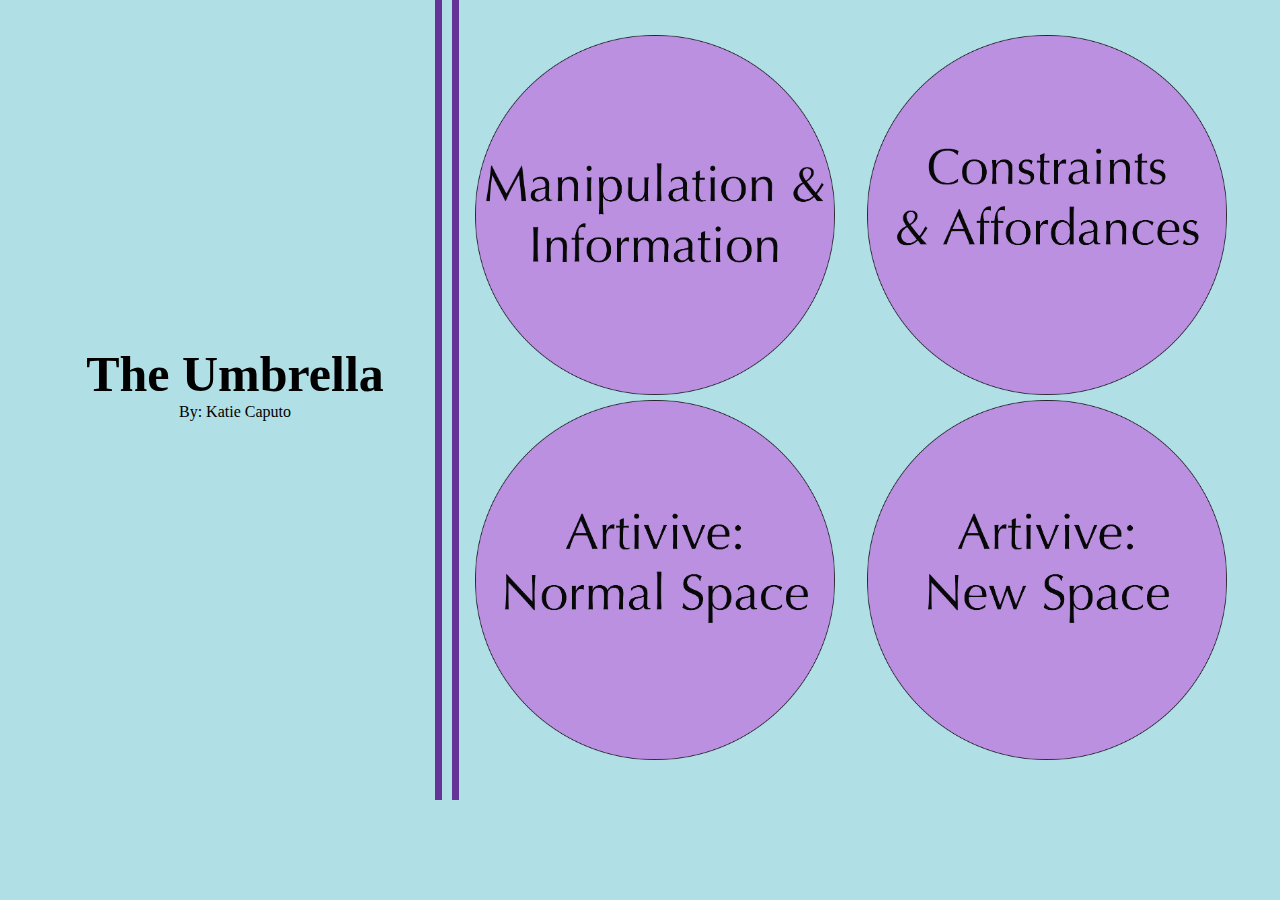
<file: index.html>
<!DOCTYPE html>
<html>
<head>
	<title>The Umbrella</title>
	<link rel="stylesheet" type="text/css" href="style.css">
</head>
<body>
	<div class= "total">
		<div class= "left">
			<h1>The Umbrella</h1>
			<p>By: Katie Caputo</p>
		</div>
		<div class= "vertical"></div>
		<div class= "mid"></div>
		<div class= "vertical"></div>
		<div class= "right">
			<div class= "box-columns">
				<div class= "quarter">
					<a href="text.html">
						<img class="circles" src="pics/mandi.png" alt="manipulation/information"> 
					</a>
				</div>
				<div class= "quarter">
					<a href="normalspace.html">
						<img class="circles" src="pics/normal.png" alt="normal space">
					</a>
				</div>
			</div>
			<div class= "box-columns">
				<div class= "quarter">
					<a href="ca.html">
						<img class="circles" src="pics/canda.png" alt="constraints/affordances"> 
					</a>
				</div>
				<div class= "quarter">
					<a href="artivive.html">
						<img class="circles" src="pics/new.png" alt="new space"> 
					</a>
				</div>
			</div>
		</div>
	</div>
</body>
</html>
</file>
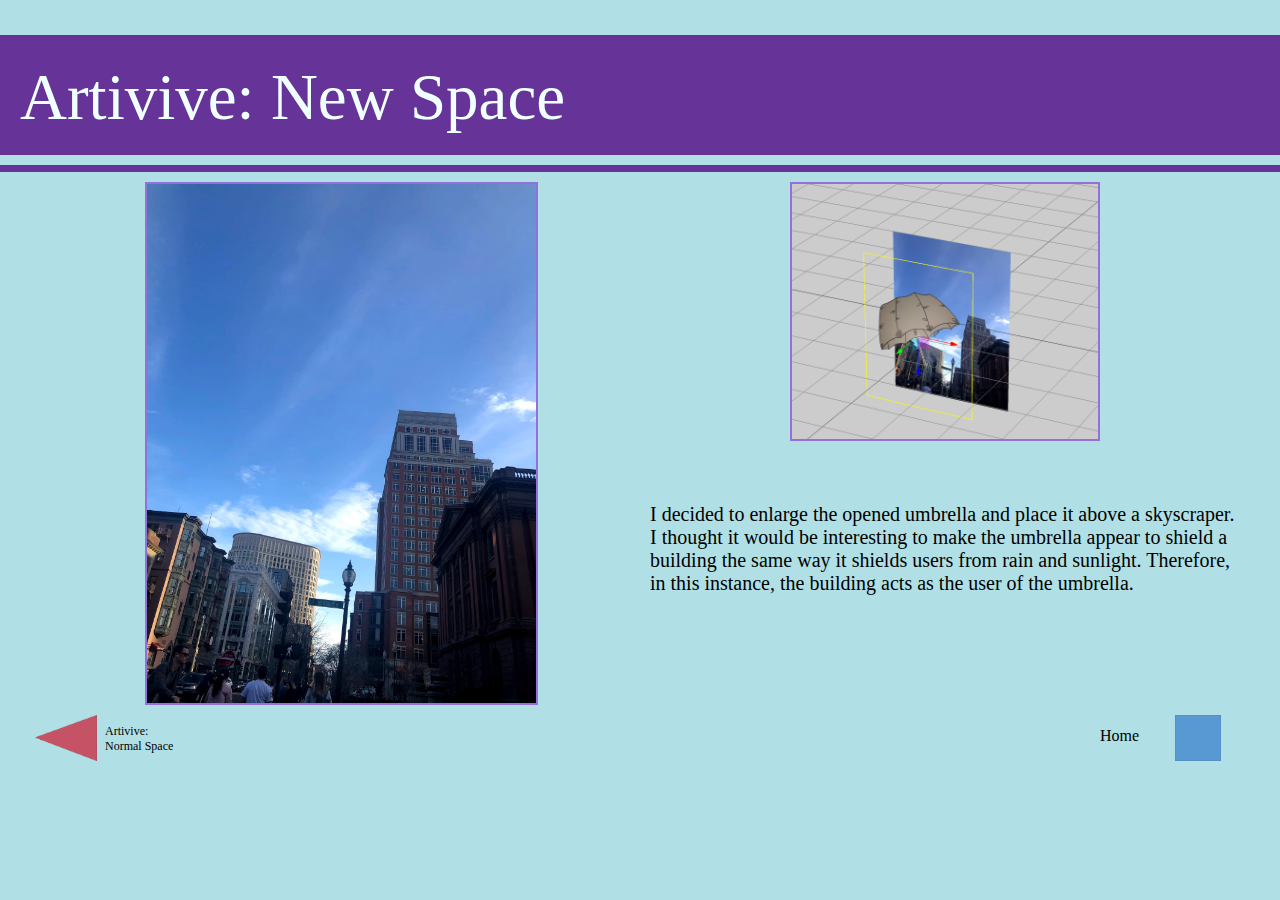
<file: artivive.html>
<!DOCTYPE html>
<html>
<head>
	<title>Artivive Pages</title>
	<link rel="stylesheet" type="text/css" href="artivivestyle.css">
</head>
<body>
	<div class= "total">
		<div class= "top-bar">Artivive: New Space</div>
		<div class= "bar"></div>

		<div class="middle">
			<div class= "mid-column">
				<img class="artivivepic" src="pics/buildings.jpg" alt="buildings">
			</div>
			<div class= "mid-column">
				<div class= "mid-quarter">
					 <img class="processpic" src="pics/artiviveprog1.jpg" alt="process pic">
				</div>
				<div class= "mid-quarter-words">
					I decided to enlarge the opened umbrella and place it above a skyscraper. I thought it would be interesting to make the umbrella appear to shield a building the same way it shields users from rain and sunlight. Therefore, in this instance, the building acts as the user of the umbrella.
				</div>
			</div>
			<div class= "arrow-bar">
				<div class= "left">
					<div class= "arrow-container">
						<a href="normalspace.html">
							<img class="arrow" src="pics/back.png" alt="back">
						</a>
					</div>
					<div class="text-container">
						<p class="smaller-text">Artivive: Normal Space</p>
					</div>
				</div>
				<div class= "right">
					<div class="text-container-1">
						<p>Home</p>
					</div>
					<div class= "arrow-container">
						<a href="index.html">
							<img class="arrow" src="pics/square.png" alt="home">
						</a>
					</div>
				</div>
			</div>
		</div>
	</div>
</body>
</html>
</file>
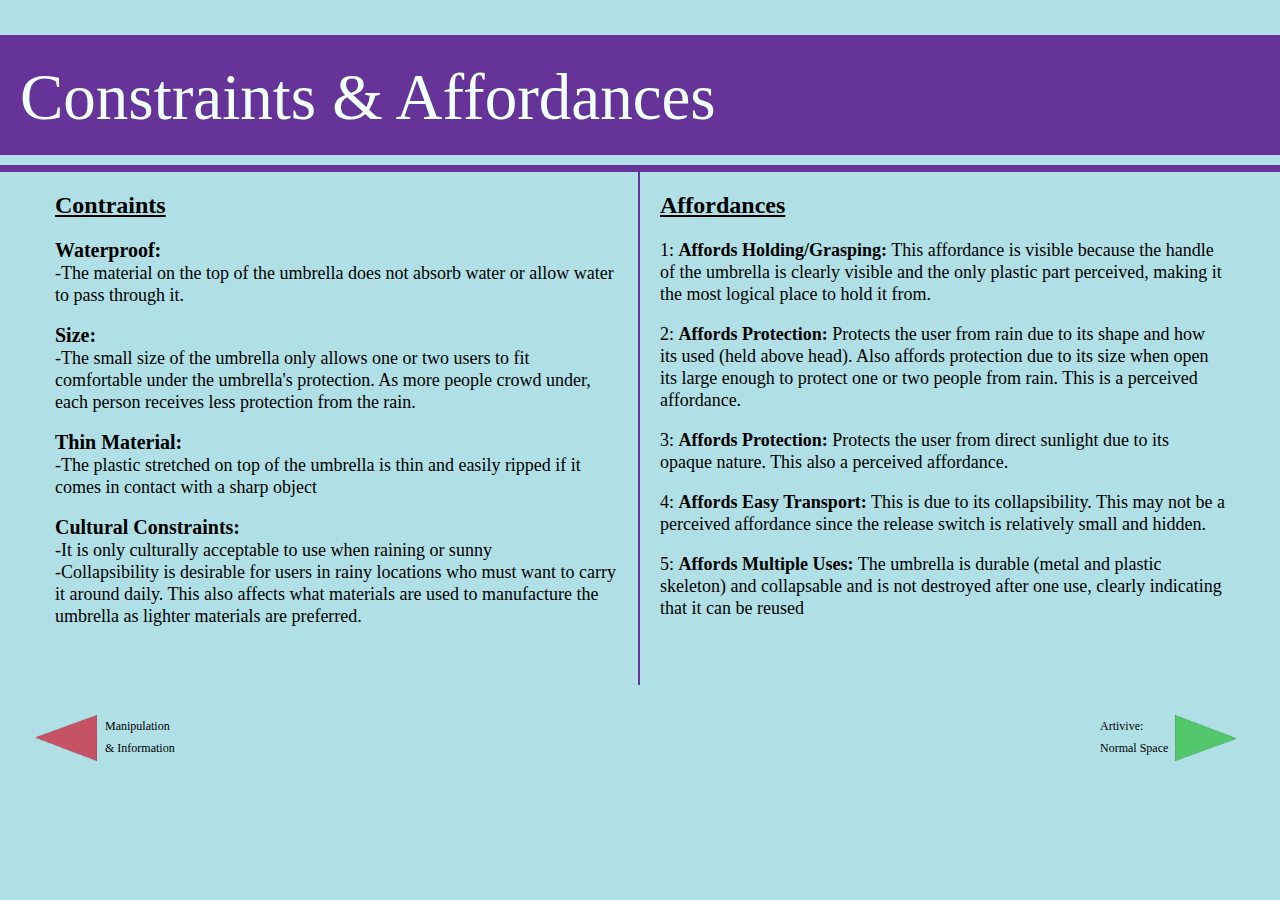
<file: ca.html>
<!DOCTYPE html>
<html>
<head>
	<title>Constraints & Affordances</title>
	<link rel="stylesheet" type="text/css" href="ca.css">
</head>
<body>
	<div class= "total">
		<div class= "top-bar">Constraints & Affordances</div>
		<div class= "bar"></div>

		<div class="middle">
			<div class= "mid-column-left">
				<h2>Contraints</h2>
				<h3>Waterproof:</h3>
				<p> -The material on the top of the umbrella does not absorb water or allow water to pass through it.</p><br>

				<h3>Size:</h3>
				<p> -The small size of the umbrella only allows one or two users to fit comfortable under the umbrella's protection. As more people crowd under, each person receives less protection from the rain.</p><br>

				<h3>Thin Material:</h3>
				<p> -The plastic stretched on top of the umbrella is thin and easily ripped if it comes in contact with a sharp object</p><br>

				<h3>Cultural Constraints:</h3>
				<p> -It is only culturally acceptable to use when raining or sunny</p>
				<p> -Collapsibility is desirable for users in rainy locations who must want to carry it around daily. This also affects what materials are used to manufacture the umbrella as lighter materials are preferred.</p>
			</div>
			<div class= "mid-column-right">
				<h2>Affordances</h2>
				<p class="secondtext">1: <span>Affords Holding/Grasping:</span> This affordance is visible because the handle of the umbrella is clearly visible and the only plastic part perceived, making it the most logical place to hold it from.</p><br>

				<p class="secondtext">2: <span>Affords Protection:</span> Protects the user from rain due to its shape and how its used (held above head). Also affords protection due to its size when open its large enough to protect one or two people from rain. This is a perceived affordance.</p><br>

				<p class="secondtext">3: <span>Affords Protection:</span> Protects the user from direct sunlight due to its opaque nature. This also a perceived affordance.</p><br>

				<p class="secondtext">4: <span>Affords Easy Transport:</span> This is due to its collapsibility. This may not be a perceived affordance since the release switch is relatively small and hidden.</p><br>

				<p class="secondtext">5: <span>Affords Multiple Uses:</span> The umbrella is durable (metal and plastic skeleton) and collapsable and is not destroyed after one use, clearly indicating that  it can be reused</p><br>
			</div>
			<div class= "arrow-bar">
				<div class= "left">
					<div class= "arrow-container">
						<a href="text.html">
							<img class="arrow" src="pics/back.png" alt="back">
						</a>
					</div>
					<div class="text-container">
						<p class="smaller-text">Manipulation & Information</p>
					</div>
				</div>
				<div class= "right">
					<div class="text-container">
						<p class="smaller-text">Artivive: Normal Space</p>
					</div>
					<div class= "arrow-container">
						<a href="normalspace.html">
							<img class="arrow" src="pics/forward.png" alt="forward">
						</a>
					</div>
				</div>
			</div>
		</div>
	</div>
</body>
</html>
</file>
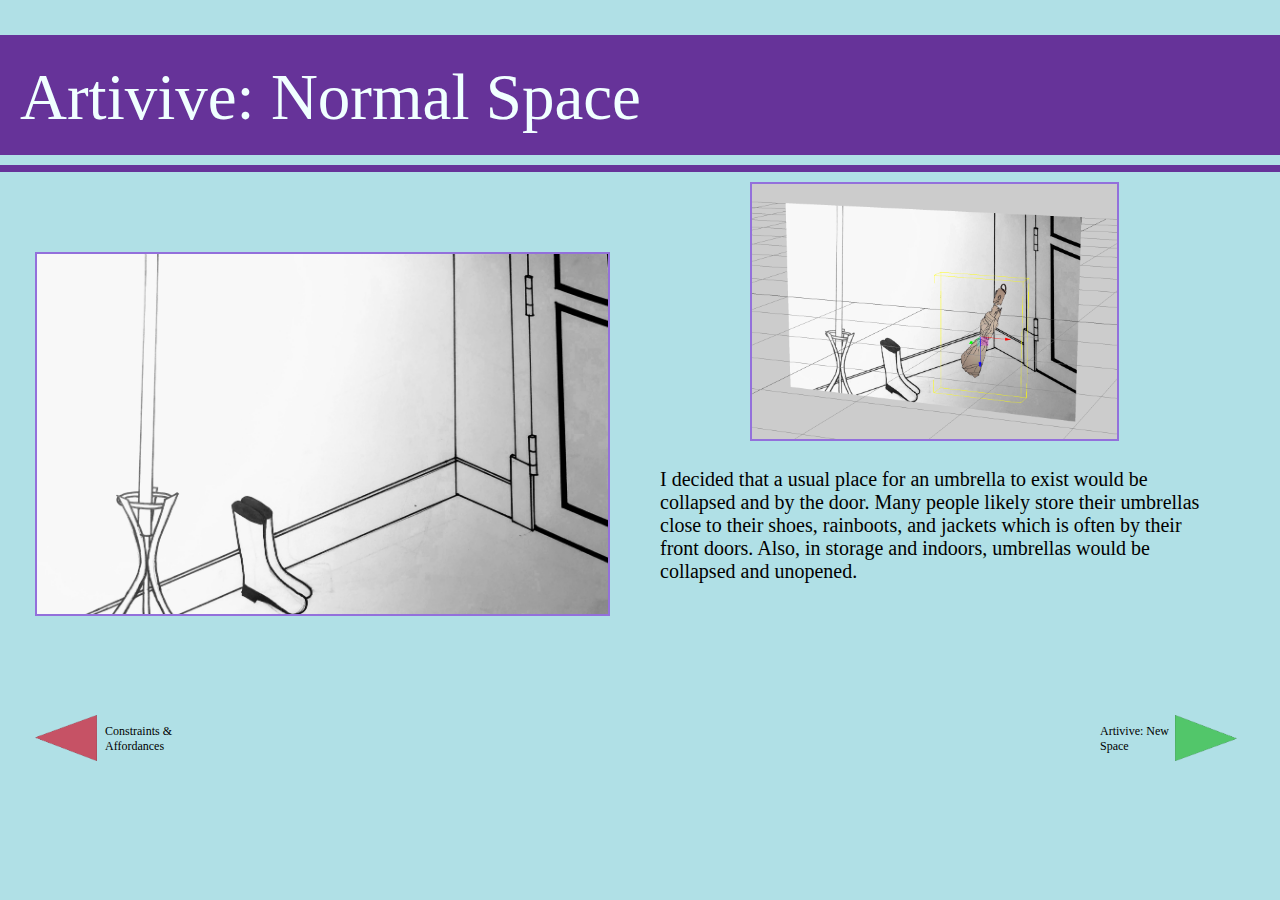
<file: normalspace.html>
<!DOCTYPE html>
<html>
<head>
	<title>Artivive Normal Space</title>
	<link rel="stylesheet" type="text/css" href="normalspace.css">
</head>
<body>
	<div class= "total">
		<div class= "top-bar">Artivive: Normal Space</div>
		<div class= "bar"></div>

		<div class="middle">
			<div class= "mid-column">
				<img class="artivivepic" src="pics/indoors.jpg" alt="indoors">
			</div>
			<div class= "mid-column">
				<div class= "mid-quarter">
					 <img class="processpic" src="pics/artiviveprog2.png" alt="process pic">
				</div>
				<div class= "mid-quarter-words">
					I decided that a usual place for an umbrella to exist would be collapsed and by the door. Many people likely store their umbrellas close to their shoes, rainboots, and jackets which is often by their front doors. Also, in storage and indoors, umbrellas would be collapsed and unopened.
				</div>
			</div>
			<div class= "arrow-bar">
				<div class= "left">
					<div class= "arrow-container">
						<a href="ca.html">
							<img class="arrow" src="pics/back.png" alt="back">
						</a>
					</div>
					<div class="text-container">
						<p class="smaller-text">Constraints & Affordances</p>
					</div>
				</div>
				<div class= "right">
					<div class="text-container">
						<p class="smaller-text">Artivive: New Space</p>
					</div>
					<div class= "arrow-container">
						<a href="artivive.html">
							<img class="arrow" src="pics/forward.png" alt="forward">
						</a>
					</div>
				</div>
			</div>
		</div>
	</div>
</body>
</html>
</file>
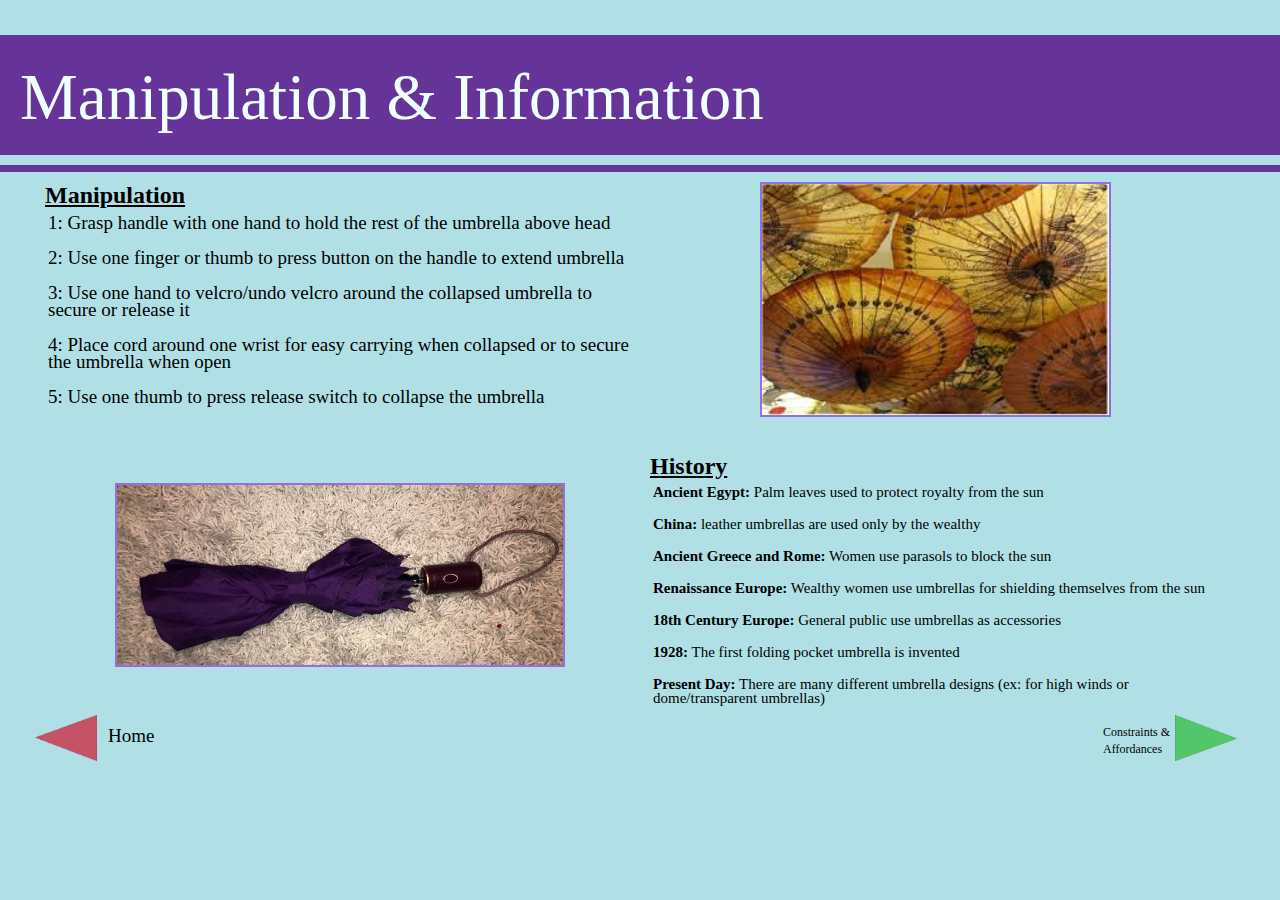
<file: text.html>
<!DOCTYPE html>
<html>
<head>
	<title>Manipulation and Information</title>
	<link rel="stylesheet" type="text/css" href="textstyle.css">
</head>
<body>
	<div class= "total">
		<div class= "top-bar">Manipulation & Information</div>
		<div class= "bar"></div>

		<div class="middle">
			<div class= "mid-column">
				<div class= "mid-quarter">
					<h2>Manipulation</h2>
					<p>1: Grasp handle with one hand to hold the rest of the umbrella above head</p>
					<br>
					<p>2: Use one finger or thumb to press button on the handle to extend umbrella</p>
					<br>
					<p>3: Use one hand to velcro/undo velcro around the collapsed umbrella to secure or release it</p>
					<br>
					<p>4: Place cord around one wrist for easy carrying when collapsed or to secure the umbrella when open</p>
					<br>
					<p>5: Use one thumb to press release switch to collapse the umbrella</p>
				</div>
				<div class= "mid-quarter">
					<img class="umbrellapic" src="pics/realumbrella.jpg" alt="umbrella pic">
				</div>
			</div>
			<div class= "mid-column">
				<div class= "mid-quarter">
					 <img class="oldumbrellapic" src="pics/oldumbrellas.jpg" alt="old umbrella pic">
				</div>
				<div class= "mid-quarter">
					<h2>History</h2>
					<p class="othertext"><span>Ancient Egypt:</span> Palm leaves used to protect royalty from the sun</p> <br>

					<p class="othertext"><span>China:</span> leather umbrellas are used only by the wealthy</p><br>

					<p class="othertext"><span>Ancient Greece and Rome:</span> Women use parasols to block the sun</p><br>

					<p class="othertext"><span>Renaissance Europe:</span> Wealthy women use umbrellas for shielding themselves from the sun</p><br>

					<p class="othertext"><span>18th Century Europe:</span> General public use umbrellas as accessories</p><br>

					<p class="othertext"><span>1928:</span> The first folding pocket umbrella is invented</p><br>

					<p class="othertext"><span>Present Day:</span> There are many different umbrella designs (ex: for high winds or dome/transparent umbrellas)</p>
				</div>
			</div>
			<div class= "arrow-bar">
				<div class= "left">
					<div class= "arrow-container">
						<a href="index.html">
							<img class="arrow" src="pics/back.png" alt="back">
						</a>
					</div>
					<div class="text-container-1">
						<p>Home</p>
					</div>
				</div>
				<div class= "right">
					<div class="text-container">
						<p class="smaller-text">Constraints & Affordances</p>
					</div>
					<div class= "arrow-container">
						<a href="ca.html">
							<img class="arrow" src="pics/forward.png" alt="forward">
						</a>
					</div>
				</div>
			</div>
		</div>
	</div>
</body>
</html>
</file>
<file: style.css>
html, * {
	box-sizing: border-box;
	margin: 0;
	padding: 0;
	background-color: powderblue;
}

.total {
	width: 1280px;
	height: 800px;
	margin-left: auto;
	margin-right: auto;
	background-color: powderblue;
}

.left {
	width: 400px;
	height: 730px;
	margin-left: 35px;
	margin-top: 35px;
	margin-bottom: 35px;
	background-color: powderblue;
	float: left;
	text-align: center;
	padding-top: 310px;
	font-family: optima;
}

h1 {
	font-size: 50px;
}

.vertical {
	width: 7px;
	height: 800px;
	background-color: rebeccapurple;
	float: left;
}

.mid {
	width: 10px;
	height: 800px;
	background-color: powderblue;
	float: left;
}

.right {
	width: 784px;
	height: 730px;
	margin-right: 35px;
	margin-top: 35px;
	margin-bottom: 35px;
	background-color: powderblue;
	float: left;
}

.box-columns {
	width: 391px;
	height: 730px;
	margin-left: 1px;
	background-color: powderblue;
	float: left;
}

.quarter {
	width: 391px;
	height: 365px;
	float: left;
	background-color: powderblue;
	font-family: optima;
}

.circles {
	height: 360px;
	margin-left: 15px;
}
</file>
<file: artivivestyle.css>
html, * {
	box-sizing: border-box;
	margin: 0;
	padding: 0;
	background-color: powderblue;
}

.total {
	width: 1280px;
	height: 800px;
	margin-left: auto;
	margin-right: auto;
	background-color: powderblue;
}

.top-bar {
	width: 1280px;
	height: 120px;
	background-color: rebeccapurple;
	margin-top: 35px;
	padding-top: 25px;
	padding-left: 20px;
	float: left;
	font-family: optima;
	font-size: 65px;
	color: azure;
	font-style: bold;
}

.bar {
	width: 1280px;
	height: 7px;
	float: left;
	margin-top: 10px;
	background-color: rebeccapurple;
}

.middle {
	width: 1210px;
	height: 543px;
	float: left;
	margin-left: 35px;
	margin-right: 35px;
}

.mid-column {
	width: 605px;
	height: 543px;
	float: left;
	background-color: powderblue;
}

.mid-quarter {
	width: 605px;
	height: 271px;
	float: left;
	background-color: powderblue;
	padding: 10px;
}

.mid-quarter-words {
	width: 605px;
	height: 220px;
	float: left;
	background-color: powderblue;
	padding: 10px;
	font-family: optima;
	font-size: 20px;
	margin-top: 50px;
}

.arrow-bar {
	width: 1210px;
	height: 46px;
	margin-bottom: 35px;
	background-color: powderblue;
	float: left;
}

.left {
	width: 145px;
	height: 46px;
	background-color: powderblue;
	margin-right: 920px;
	float: left;
}

.right {
	width: 145px;
	height: 46px;
	background-color: powderblue;
	float: left;
}

.artivivepic {
	margin-top: 10px;
	margin-left: 110px;
	width: 65%;
	border: 2px solid mediumpurple;
}

.processpic {
	margin-left: 140px;
	width: 53%;
	border: 2px solid mediumpurple;
}

.arrow {
	height: 46px;
}

.arrow-container {
	width: 70px;
	height: 46px;
	float: left;
}

.text-container {
	width: 75px;
	height: 46px;
	float: left;
}

.smaller-text {
	font-family: optima;
	font-size: 12px;
	margin-top: 9px;
}

.text-container-1 {
	width: 75px;
	height: 46px;
	float: left;
	margin-top: 12px;
	font-family: optima;
}
</file>
<file: ca.css>
html, * {
	box-sizing: border-box;
	margin: 0;
	padding: 0;
	background-color: powderblue;
}

.total {
	width: 1280px;
	height: 800px;
	margin-left: auto;
	margin-right: auto;
	background-color: powderblue;
}

.top-bar {
	width: 1280px;
	height: 120px;
	background-color: rebeccapurple;
	margin-top: 35px;
	padding-top: 25px;
	padding-left: 20px;
	float: left;
	font-family: optima;
	font-size: 65px;
	color: azure;
	font-style: bold;
}

.bar {
	width: 1280px;
	height: 7px;
	float: left;
	margin-top: 10px;
	background-color: rebeccapurple;
}

.middle {
	width: 1210px;
	height: 543px;
	float: left;
	margin-left: 35px;
	margin-right: 35px;
}

.mid-column-left {
	width: 605px;
	height: 513px;
	float: left;
	background-color: powderblue;
	padding: 20px;
	border-right: 2px solid rebeccapurple;
}

.mid-column-right {
	width: 605px;
	height: 543px;
	float: left;
	background-color: powderblue;
	padding: 20px;
}


.arrow-bar {
	width: 1210px;
	height: 46px;
	margin-bottom: 35px;
	background-color: powderblue;
	float: left;
}

.left {
	width: 145px;
	height: 46px;
	background-color: powderblue;
	margin-right: 920px;
	float: left;
}

.right {
	width: 145px;
	height: 46px;
	background-color: powderblue;
	float: left;
}

h2 {
	padding-bottom: 20px;
	font-family: optima;
	text-decoration: underline;
}

h3 {
	font-family: optima;
	font-weight: bold;
	font-size: 20px;
}

p {
	font-family: optima;
	line-height: 22px;
	font-size: 18px;
}

span {
	font-weight: bold;
}

.secondtext {
	font-family: optima;
	line-height: 22px;
	font-size: 18px;
}

.arrow {
	height: 46px;
}

.arrow-container {
	width: 70px;
	height: 46px;
	float: left;
}

.text-container {
	width: 75px;
	height: 46px;
	float: left;
}

.smaller-text {
	font-family: optima;
	font-size: 12px;
}
</file>
<file: normalspace.css>
html, * {
	box-sizing: border-box;
	margin: 0;
	padding: 0;
	background-color: powderblue;
}

.total {
	width: 1280px;
	height: 800px;
	margin-left: auto;
	margin-right: auto;
	background-color: powderblue;
}

.top-bar {
	width: 1280px;
	height: 120px;
	background-color: rebeccapurple;
	margin-top: 35px;
	padding-top: 25px;
	padding-left: 20px;
	float: left;
	font-family: optima;
	font-size: 65px;
	color: azure;
	font-style: bold;
}

.bar {
	width: 1280px;
	height: 7px;
	float: left;
	margin-top: 10px;
	background-color: rebeccapurple;
}

.middle {
	width: 1210px;
	height: 543px;
	float: left;
	margin-left: 35px;
	margin-right: 35px;
}

.mid-column {
	width: 605px;
	height: 543px;
	float: left;
	background-color: powderblue;
}

.mid-quarter {
	width: 605px;
	height: 271px;
	float: left;
	background-color: powderblue;
	padding: 10px;
}

.mid-quarter-1 {
	width: 605px;
	height: 271px;
	float: left;
	margin-top: 80px;
	background-color: powderblue;
	padding: 0px;
}

.mid-quarter-words {
	width: 605px;
	height: 210px;
	float: left;
	background-color: powderblue;
	padding: 20px;
	font-family: optima;
	font-size: 20px;
	margin-top: 5px;
}

.arrow-bar {
	width: 1210px;
	height: 46px;
	margin-bottom: 35px;
	background-color: powderblue;
	float: left;
}

.left {
	width: 145px;
	height: 46px;
	background-color: powderblue;
	margin-right: 920px;
	float: left;
}

.right {
	width: 145px;
	height: 46px;
	background-color: powderblue;
	float: left;
}

.artivivepic {
	margin-top: 80px;
	width: 95%;
	border: 2px solid mediumpurple;
}

.processpic {
	margin-left: 100px;
	width: 63%;
	border: 2px solid mediumpurple;
}

.arrow {
	height: 46px;
}

.arrow-container {
	width: 70px;
	height: 46px;
	float: left;
}

.text-container {
	width: 75px;
	height: 46px;
	float: left;
}

.smaller-text {
	font-family: optima;
	font-size: 12px;
	margin-top: 9px;
}
</file>
<file: textstyle.css>
html, * {
	box-sizing: border-box;
	margin: 0;
	padding: 0;
	background-color: powderblue;
}

.total {
	width: 1280px;
	height: 800px;
	margin-left: auto;
	margin-right: auto;
	background-color: powderblue;
}

.top-bar {
	width: 1280px;
	height: 120px;
	background-color: rebeccapurple;
	margin-top: 35px;
	padding-top: 25px;
	padding-left: 20px;
	float: left;
	font-family: optima;
	font-size: 65px;
	color: azure;
	font-style: bold;
}

.bar {
	width: 1280px;
	height: 7px;
	float: left;
	margin-top: 10px;
	background-color: rebeccapurple;
}

.middle {
	width: 1210px;
	height: 543px;
	float: left;
	margin-left: 35px;
	margin-right: 35px;
}

.mid-column {
	width: 605px;
	height: 543px;
	float: left;
}

.mid-quarter {
	width: 605px;
	height: 271px;
	float: left;
	background-color: powderblue;
	padding: 10px;
}

.arrow-bar {
	width: 1210px;
	height: 46px;
	margin-bottom: 35px;
	background-color: powderblue;
	float: left;
}

.left {
	width: 145px;
	height: 46px;
	background-color: powderblue;
	margin-right: 920px;
	float: left;
	display: inline-block;
}

.right {
	width: 145px;
	height: 46px;
	background-color: powderblue;
	float: left;
}

.umbrellapic {
	width: 77%;
	margin-top: 30px;
	margin-left: 70px;
	border: 2px solid mediumpurple;
}

.oldumbrellapic {
	width: 60%;
	margin-left: 110px;
	border: 2px solid mediumpurple;
}

h2 {
	font-family: optima;
	padding-bottom: 5px;
	text-decoration: underline;
}

p {
	font-family: optima;
	line-height: 17px;
	font-size: 19px;
	margin-left: 3px;
}

.othertext {
	font-family: optima;
	line-height: 14px;
	font-size: 15px;
}

span {
	font-weight: bold;
}

.arrow {
	height: 46px;
}

.arrow-container {
	width: 70px;
	height: 46px;
	float: left;
}

.text-container {
	width: 75px;
	height: 46px;
	float: left;
}

.smaller-text {
	font-family: optima;
	font-size: 12px;
	margin-top: 9px;
}

.text-container-1 {
	width: 75px;
	height: 46px;
	float: left;
	margin-top: 12px;
}
</file>
